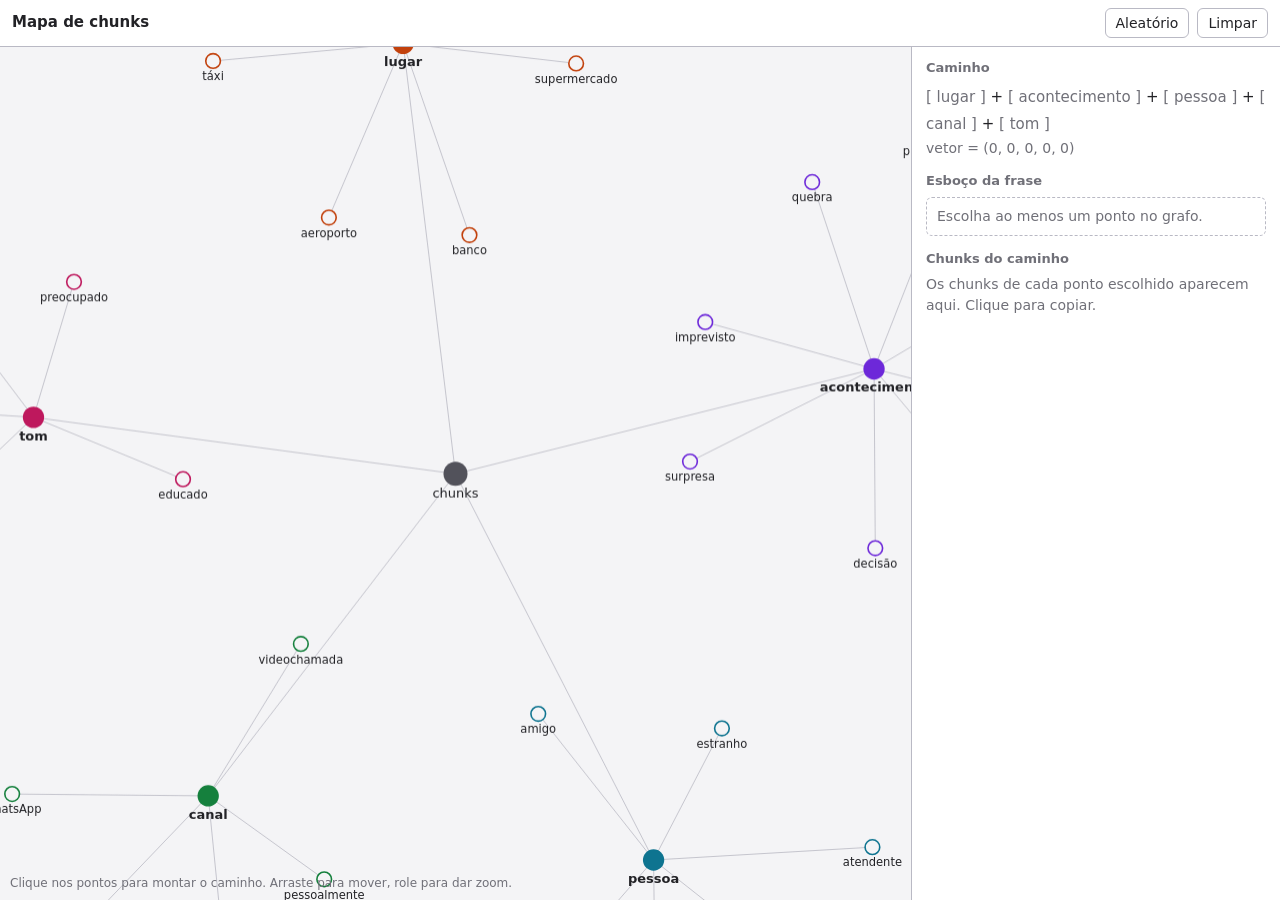
<file: public/assets/aistudio/mapa-de-chunks__6__aa9a5a12.html>
<!doctype html>
<html lang="pt-BR"><head><meta charset="utf-8">
<meta name="viewport" content="width=device-width, initial-scale=1, viewport-fit=cover">
<title>Mapa de chunks</title>
<style>
:root{--bg:#f4f4f6;--panel:#fff;--ink:#222226;--mute:#707078;--line:#b9b9c4;--c0:#c2410c;--c1:#6d28d9;--c2:#0e7490;--c3:#15803d;--c4:#be185d;--c5:#52525b;color-scheme:light;box-sizing:border-box;padding-top:env(safe-area-inset-top,0px);padding-bottom:env(safe-area-inset-bottom,0px)}
@media (prefers-color-scheme:dark){:root:not([data-theme="light"]){--bg:#1e1e22;--panel:#26262b;--ink:#e6e6ea;--mute:#9b9ba5;--line:#4b4b55;--c0:#fb923c;--c1:#a78bfa;--c2:#22d3ee;--c3:#4ade80;--c4:#f472b6;--c5:#a1a1aa;color-scheme:dark}}
:root[data-theme="dark"]{--bg:#1e1e22;--panel:#26262b;--ink:#e6e6ea;--mute:#9b9ba5;--line:#4b4b55;--c0:#fb923c;--c1:#a78bfa;--c2:#22d3ee;--c3:#4ade80;--c4:#f472b6;--c5:#a1a1aa;color-scheme:dark}
html{height:100%;scroll-padding-top:env(safe-area-inset-top,0px)}
body{height:100%;margin:0;background:var(--bg);color:var(--ink);font:14px/1.45 system-ui,-apple-system,"Segoe UI",sans-serif;display:flex;flex-direction:column}
body::before{content:"";position:fixed;inset:0 0 auto;height:env(safe-area-inset-top,0px);background:var(--panel);z-index:10}
header{display:flex;align-items:center;gap:8px;padding:8px 12px;background:var(--panel);border-bottom:1px solid var(--line)}
h1{font-size:15px;margin:0 auto 0 0;font-weight:600}
button{font:inherit;color:var(--ink);background:transparent;border:1px solid var(--line);border-radius:6px;padding:4px 10px;cursor:pointer}
button:hover,button:focus-visible{border-color:var(--c1);outline:none}
main{flex:1;display:flex;min-height:0}
#w{flex:1;position:relative;min-width:0}
canvas{position:absolute;inset:0;width:100%;height:100%;display:block;touch-action:none}
#hint{position:absolute;left:10px;bottom:8px;color:var(--mute);font-size:12px;pointer-events:none}
aside{width:340px;overflow:auto;background:var(--panel);border-left:1px solid var(--line);padding:12px 14px}
h2{font-size:13px;margin:14px 0 6px;color:var(--mute);font-weight:600}
h2:first-child{margin-top:0}
#f{font-size:15px;line-height:1.8}
.t{font-weight:600}.e{color:var(--mute)}
#v{color:var(--mute);font-variant-numeric:tabular-nums}
.ch{display:block;width:100%;text-align:left;margin:0 0 5px;border-left:3px solid var(--line)}
#s{border:1px dashed var(--line);border-radius:6px;padding:8px 10px;margin-bottom:6px}
@media (max-width:760px){main{flex-direction:column}aside{width:auto;height:44%;border-left:0;border-top:1px solid var(--line)}}
</style></head><body>
<header><h1>Mapa de chunks</h1><button id="rnd">Aleatório</button><button id="clr">Limpar</button></header>
<main><div id="w"><canvas id="c"></canvas><div id="hint">Clique nos pontos para montar o caminho. Arraste para mover, role para dar zoom.</div></div>
<aside><h2>Caminho</h2><div id="f"></div><div id="v"></div><h2>Esboço da frase</h2><div id="s"></div><h2>Chunks do caminho</h2><div id="ch"></div></aside></main>
<script>
const DIMS=["lugar","acontecimento","pessoa","canal","tom"];
const DATA={
lugar:{"aeroporto":["I’m flying to [lugar].","Could I get [coisa]?"],"táxi":["Could you take me to [lugar]?","Keep the change."],"restaurante":["I’ll have [prato].","Could we have the check?"],"rua":["How do I get to [lugar]?","Is it far from here?"],"universidade":["Could you repeat [coisa]?","Could I get an extension?"],"bar":["Could I get [bebida]?","This round is on me."],"supermercado":["Where can I find [coisa]?","Is it on sale?"],"banco":["I’d like to (withdraw | deposit) [valor].","My card isn’t working."]},
acontecimento:{"imprevisto":["My flight was (delayed | canceled).","I ended up [verbo-ing]."],"quebra":["The [máquina] stopped working.","It turned out that [causa]."],"problema com cliente":["The order (arrived late | was wrong).","We’re still waiting for [coisa]."],"mal-entendido":["There was a mix-up about [coisa].","I thought you meant [coisa]."],"notícia":["I just found out that [fato].","I didn’t see that coming."],"viagem ou evento":["We went to [lugar] for [motivo].","The best part was [coisa]."],"decisão":["I decided to [verbo] because [causa].","So far, [resultado]."],"surpresa":["You won’t believe what happened.","What are the odds?"]},
pessoa:{"estranho":["Excuse me,","Sorry to bother you, but"],"atendente":["Could you help me [verbo]?","I have a question about [coisa]."],"colega":["Do you have a minute?","Can you give me a hand with [coisa]?"],"chefe":["I wanted to update you on [coisa].","Would it be okay if I [verbo]?"],"cliente":["Thanks for your patience.","We can offer you [coisa]."],"amigo":["Guess what?","Wanna [verbo]?"]},
canal:{"pessoalmente":["Nice to meet you.","Let me show you."],"telefone":["I’m calling about [assunto].","Could you hold on a second?"],"e-mail":["I’m writing to [verbo].","Please find attached [coisa]."],"WhatsApp":["Just a quick message about [coisa].","Talk soon!"],"videochamada":["Can you hear me?","You’re on mute."]},
tom:{"educado":["Would you mind [verbo-ing]?","I’d appreciate it if you could [verbo]."],"urgente":["This is quite urgent.","I need [coisa] by [prazo]."],"frustrado":["I’m afraid there’s a problem with [coisa].","This isn’t what I expected."],"animado":["I’m really excited about [coisa].","That’s great news!"],"preocupado":["I’m a bit concerned about [coisa].","I’m worried that [fato]."]}
};
const ORDER=[3,2,4,1,0];
const cv=document.getElementById("c"),ctx=cv.getContext("2d");
const nodes=[],links=[],sel={};
const ln=(a,b,len)=>links.push({a,b,len});
const mk=(o,x,y)=>{o.x=x;o.y=y;o.vx=0;o.vy=0;nodes.push(o);return o};
const center=mk({label:"chunks",type:"center",dim:5},0,0);
DIMS.forEach((d,i)=>{
 const ang=i/5*Math.PI*2-Math.PI/2,hx=Math.cos(ang)*190,hy=Math.sin(ang)*190;
 const hub=mk({label:d,type:"hub",dim:i},hx,hy);ln(center,hub,190);
 const keys=Object.keys(DATA[d]);
 keys.forEach((k,j)=>{
  const a=ang+(j-(keys.length-1)/2)*0.55;
  const it=mk({label:k,type:"item",dim:i,hub},hx+Math.cos(a)*90,hy+Math.sin(a)*90);ln(hub,it,80);
  DATA[d][k].forEach(t=>{const c=mk({label:t,type:"chunk",dim:i,pk:it},it.x,it.y);ln(it,c,50)});
 });
});
const vis=n=>n.type!=="chunk"||sel[n.dim]===n.pk.label;
function tick(){
 const V=nodes.filter(vis);
 for(let i=0;i<V.length;i++)for(let j=i+1;j<V.length;j++){
  const a=V[i],b=V[j];let dx=a.x-b.x,dy=a.y-b.y,d=Math.hypot(dx,dy)||.1;
  if(d>320)continue;
  const K=(a.type==="chunk"||b.type==="chunk")?120:260,f=K/d;
  dx/=d;dy/=d;a.vx+=dx*f;a.vy+=dy*f;b.vx-=dx*f;b.vy-=dy*f;
 }
 links.forEach(l=>{
  if(!vis(l.a)||!vis(l.b))return;
  const dx=l.b.x-l.a.x,dy=l.b.y-l.a.y,d=Math.hypot(dx,dy)||.1,f=(d-l.len)*.06;
  l.a.vx+=dx/d*f;l.a.vy+=dy/d*f;l.b.vx-=dx/d*f;l.b.vy-=dy/d*f;
 });
 V.forEach(n=>{
  n.vx-=n.x*.003;n.vy-=n.y*.003;n.vx*=.75;n.vy*=.75;
  if(n!==drag&&n!==center){n.x+=n.vx;n.y+=n.vy}
 });
}
let drag=null,hover=null,W=0,H=0,dpr=1,cam={x:0,y:0,k:1},first=true;
function fit(){
 dpr=window.devicePixelRatio||1;
 const r=cv.getBoundingClientRect();W=r.width;H=r.height;
 cv.width=W*dpr;cv.height=H*dpr;
 if(first){cam.k=Math.min(W,H)/640;cam.x=W/2;cam.y=H/2;first=false}
}
new ResizeObserver(fit).observe(cv);
const R={center:9,hub:8,item:5.5,chunk:3.5};
const cs=getComputedStyle(document.documentElement);
const V=n=>cs.getPropertyValue(n).trim();
function draw(){
 tick();
 ctx.setTransform(dpr,0,0,dpr,0,0);ctx.clearRect(0,0,W,H);
 ctx.setTransform(dpr*cam.k,0,0,dpr*cam.k,dpr*cam.x,dpr*cam.y);
 const nb=new Set();
 if(hover){nb.add(hover);links.forEach(l=>{if(l.a===hover)nb.add(l.b);if(l.b===hover)nb.add(l.a)})}
 const line=V("--line"),ink=V("--ink"),mute=V("--mute");
 ctx.lineWidth=1/cam.k;
 links.forEach(l=>{
  if(!vis(l.a)||!vis(l.b))return;
  const hot=hover&&(l.a===hover||l.b===hover);
  ctx.globalAlpha=hover&&!hot?.2:.8;
  ctx.strokeStyle=hot?V("--c"+l.b.dim):line;
  ctx.beginPath();ctx.moveTo(l.a.x,l.a.y);ctx.lineTo(l.b.x,l.b.y);ctx.stroke();
 });
 ctx.globalAlpha=1;
 const picks=ORDER.map(i=>i).sort((a,b)=>a-b).filter(i=>sel[DIMS[i]]!==undefined).map(i=>nodeOf(i));
 ctx.setLineDash([6/cam.k,5/cam.k]);ctx.lineWidth=2.4/cam.k;
 for(let i=0;i<picks.length-1;i++){
  ctx.strokeStyle=V("--c"+picks[i+1].dim);
  ctx.beginPath();ctx.moveTo(picks[i].x,picks[i].y);ctx.lineTo(picks[i+1].x,picks[i+1].y);ctx.stroke();
 }
 ctx.setLineDash([]);
 ctx.textAlign="center";
 nodes.forEach(n=>{
  if(!vis(n))return;
  const on=n.type==="item"&&sel[DIMS[n.dim]]===n.label;
  ctx.globalAlpha=hover&&!nb.has(n)?.3:1;
  const col=V("--c"+n.dim),r=(R[n.type]+(on?2:0));
  ctx.beginPath();ctx.arc(n.x,n.y,r,0,7);
  ctx.fillStyle=n.type==="item"&&!on?V("--bg"):col;ctx.fill();
  if(n.type==="item"||on){ctx.strokeStyle=col;ctx.lineWidth=(on?2.5:1.6)/cam.k;ctx.stroke()}
  const s=(n.type==="hub"||n.type==="center"?13:n.type==="item"?11.5:10.5)/cam.k;
  ctx.font=(n.type==="hub"?"600 ":"")+s+"px system-ui,sans-serif";
  ctx.fillStyle=n.type==="chunk"?mute:ink;
  const t=n.type==="chunk"&&n.label.length>30?n.label.slice(0,29)+"…":n.label;
  ctx.fillText(t,n.x,n.y+r+12/cam.k);
 });
 ctx.globalAlpha=1;
 requestAnimationFrame(draw);
}
const nodeOf=i=>nodes.find(n=>n.type==="item"&&n.dim===i&&n.label===sel[DIMS[i]]);
function pos(e){const r=cv.getBoundingClientRect();return[e.clientX-r.left,e.clientY-r.top]}
function hit(sx,sy){
 const x=(sx-cam.x)/cam.k,y=(sy-cam.y)/cam.k;let b=null,bd=1e9;
 nodes.forEach(n=>{if(!vis(n))return;const d=Math.hypot(n.x-x,n.y-y);if(d<Math.max(R[n.type]+6,12/cam.k)&&d<bd){b=n;bd=d}});
 return b;
}
let pan=null,moved=0;
cv.addEventListener("pointerdown",e=>{
 cv.setPointerCapture(e.pointerId);const[sx,sy]=pos(e);moved=0;
 const n=hit(sx,sy);
 if(n)drag=n;else pan={sx,sy,cx:cam.x,cy:cam.y};
});
cv.addEventListener("pointermove",e=>{
 const[sx,sy]=pos(e);
 if(drag){moved++;drag.x=(sx-cam.x)/cam.k;drag.y=(sy-cam.y)/cam.k;drag.vx=drag.vy=0}
 else if(pan){moved++;cam.x=pan.cx+sx-pan.sx;cam.y=pan.cy+sy-pan.sy}
 else{hover=hit(sx,sy);cv.style.cursor=hover?"pointer":"default"}
});
cv.addEventListener("pointerup",()=>{
 if(drag&&moved<4)click(drag);
 drag=null;pan=null;
});
cv.addEventListener("wheel",e=>{
 e.preventDefault();const[sx,sy]=pos(e),k=Math.min(3,Math.max(.3,cam.k*(e.deltaY<0?1.1:.9)));
 cam.x=sx-(sx-cam.x)*k/cam.k;cam.y=sy-(sy-cam.y)*k/cam.k;cam.k=k;
},{passive:false});
function click(n){
 const d=DIMS[n.dim];
 if(n.type==="item"){if(sel[d]===n.label)delete sel[d];else{sel[d]=n.label;
  nodes.forEach(c=>{if(c.type==="chunk"&&c.pk===n){c.x=n.x+(Math.random()-.5)*20;c.y=n.y+(Math.random()-.5)*20}})}}
 else if(n.type==="hub")delete sel[d];
 else if(n.type==="chunk")cp(n.label);
 render();
}
function cp(t){try{navigator.clipboard.writeText(t).catch(()=>{})}catch(e){}}
const esc=s=>s.replace(/&/g,"&amp;").replace(/</g,"&lt;");
const $=id=>document.getElementById(id);
function render(){
 const any=DIMS.some(d=>sel[d]!==undefined);
 $("f").innerHTML=DIMS.map((d,i)=>sel[d]!==undefined?`<span class="t" style="color:var(--c${i})">[${esc(sel[d])}]</span>`:`<span class="e">[ ${d} ]</span>`).join(" + ");
 $("v").textContent="vetor = ("+DIMS.map(d=>sel[d]===undefined?0:Object.keys(DATA[d]).indexOf(sel[d])+1).join(", ")+")";
 const parts=ORDER.filter(i=>sel[DIMS[i]]!==undefined).map(i=>DATA[DIMS[i]][sel[DIMS[i]]][0]);
 const txt=parts.join(" ");
 $("s").innerHTML=any?`${esc(txt)}<br><button id="cps" style="margin-top:6px">Copiar</button>`:`<span class="e">Escolha ao menos um ponto no grafo.</span>`;
 if(any)$("cps").onclick=()=>cp(txt);
 $("ch").innerHTML=DIMS.filter(d=>sel[d]!==undefined).map((d,_)=>DATA[d][sel[d]].map(t=>`<button class="ch" data-t="${esc(t).replace(/"/g,"&quot;")}" style="border-left-color:var(--c${DIMS.indexOf(d)})">${esc(t)}</button>`).join("")).join("")||`<span class="e">Os chunks de cada ponto escolhido aparecem aqui. Clique para copiar.</span>`;
 document.querySelectorAll(".ch").forEach(b=>b.onclick=()=>cp(b.dataset.t));
}
$("clr").onclick=()=>{DIMS.forEach(d=>delete sel[d]);render()};
$("rnd").onclick=()=>{DIMS.forEach(d=>{const k=Object.keys(DATA[d]);sel[d]=k[Math.floor(Math.random()*k.length)]});
 nodes.forEach(c=>{if(c.type==="chunk"&&sel[c.dim]===c.pk.label){c.x=c.pk.x;c.y=c.pk.y}});render()};
for(let i=0;i<260;i++)tick();
fit();render();requestAnimationFrame(draw);
</script></body></html>
</file>
